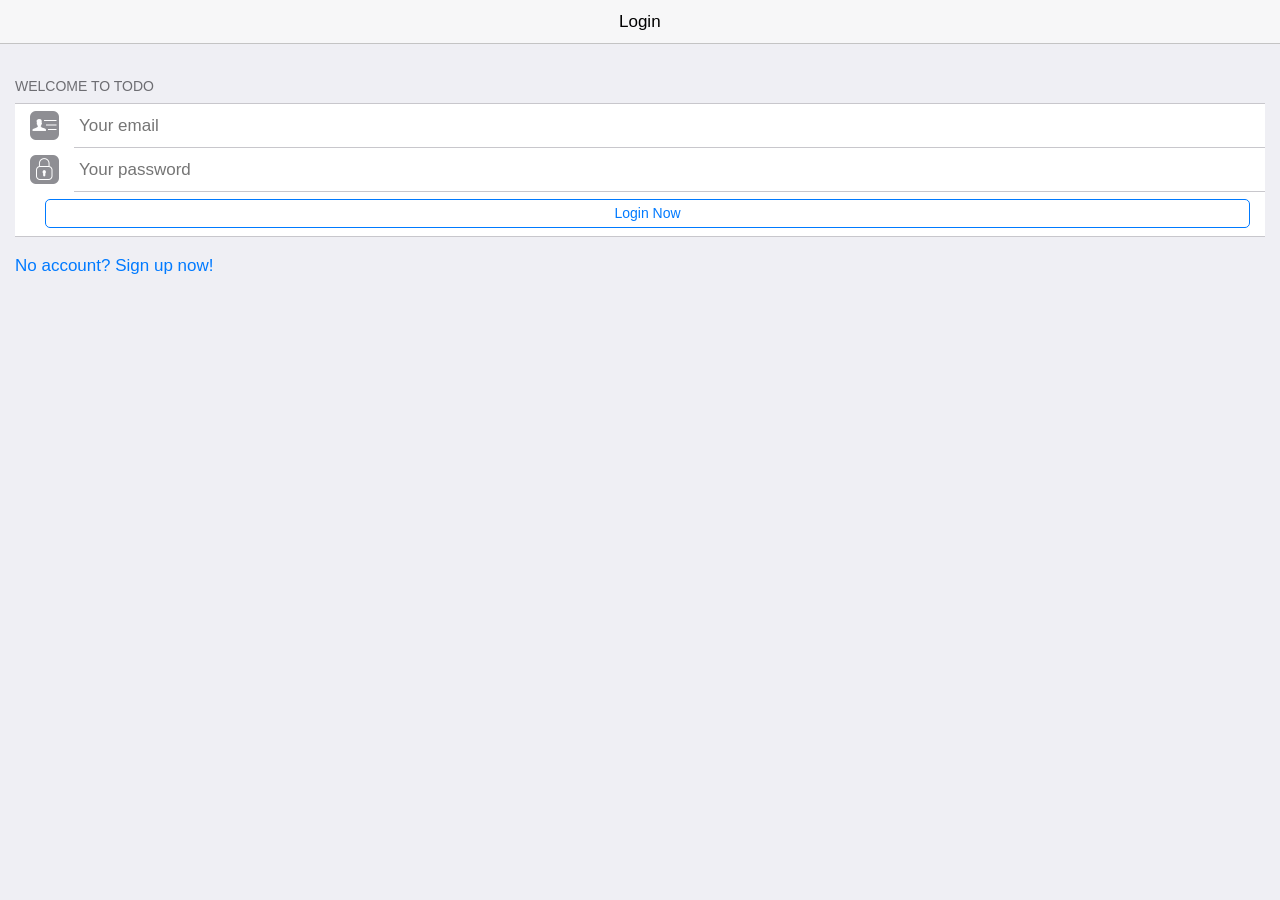
<file: www/index.html>
<!DOCTYPE html>
<html>
<head>
    <meta charset="utf-8">
    <meta name="viewport"
          content="width=device-width, initial-scale=1, maximum-scale=1, minimum-scale=1, user-scalable=no, minimal-ui">
    <meta name="apple-mobile-web-app-capable" content="yes">
    <meta name="apple-mobile-web-app-status-bar-style" content="black">
    <title>My App</title>
    <link rel="stylesheet" href="css/font-awesome.min.css">
    <!-- Path to Framework7 Library CSS-->
    <link rel="stylesheet" href="css/framework7.min.css">
    <link rel="stylesheet" href="css/jquery.timepicker.css">
    <!-- Path to your custom app styles-->
    <link rel="stylesheet" href="css/my-app.css">
</head>
<body>
<!-- Status bar overlay for fullscreen mode-->
<div class="statusbar-overlay"></div>
<!-- Panels overlay-->
<div class="panel-overlay"></div>
<!-- Left panel with reveal effect-->
<div class="panel panel-left panel-cover">
    <div class="content-block-title">Left Panel</div>
    <div class="list-block">
        <ul>
            <li>
                <div class="item-content">
                    <div class="item-media"><i class="icon icon-f7"></i></div>
                    <div class="item-inner">
                        <div class="item-title"><span id="user-email-span"></span></div>
                    </div>
                </div>
            </li>
            <li><a href="#" class="close-panel item-link" id="logoutBtn">
                <div class="item-content">
                    <div class="item-media"><i class="icon icon-f7"></i></div>
                    <div class="item-inner">
                        <div class="item-title">Logout</div>
                    </div>
                </div>
            </a></li>
        </ul>
    </div>
    <div class="content-block">
        <p>I will support more features later.</p>
    </div>
</div>
<!-- Right panel with cover effect-->
<div class="panel panel-right panel-cover">
    <div class="content-block">
        <p>This is my Todo App~</p>
    </div>
</div>
<!-- Views, and they are tabs-->
<!-- We need to set "toolbar-through" class on it to keep space for our tab bar-->
<div class="views tabs toolbar-through">
    <!-- Your first view, it is also a .tab and should have "active" class to make it visible by default-->
    <div id="view-1" class="view view-main tab active">
        <!-- We can make with view with navigation, let's add Top Navbar-->
        <div class="navbar">
            <div class="navbar-inner">
                <div class="left"><a href="#" data-panel="left" class="open-panel link icon-only"><i
                        class="icon icon-bars-blue"></i></a></div>
                <div class="center sliding">What You Will Do</div>
                <div class="right"><a href="#" data-panel="right" class="open-panel link icon-only"><i
                        class="icon icon-bars-blue"></i></a></div>
            </div>
        </div>
        <div class="pages navbar-through">
            <div data-page="todolist" class="page">
                <div class="page-content pull-to-refresh-content todo-refresh">
                    <div class="pull-to-refresh-layer">
                        <div class="preloader"></div>
                        <div class="pull-to-refresh-arrow"></div>
                    </div>
                    <div class="list-block">
                        <ul class="todo-refresh-ul">

                        </ul>
                    </div>
                </div>
            </div>
        </div>
    </div>
    <!-- Second view (for second wrap)-->
    <div id="view-2" class="view tab">
        <!-- We can make with view with navigation, let's add Top Navbar-->
        <div class="navbar">
            <div class="navbar-inner">
                <div class="left"><a href="#" data-panel="left" class="open-panel link icon-only"><i
                        class="icon icon-bars-blue"></i></a></div>
                <div class="center sliding">About</div>
                <div class="right"><a href="#" data-panel="right" class="open-panel link icon-only"><i
                        class="icon icon-bars-blue"></i></a></div>
            </div>
        </div>
        <div class="pages navbar-through">
            <div data-page="about" class="page">
                <div class="page-content">
                    <div class="content-block">
                        <p>Hello, welcome to test this App! :-)</p>
                    </div>
                    <div class="list-block">
                        <ul>
                            <li><a href="#" class="item-link">
                                <div class="item-content">
                                    <div class="item-inner">
                                        <div class="item-title">Please add the tasks that you need to do</div>
                                    </div>
                                </div>
                            </a></li>
                            <li><a href="#" class="item-link">
                                <div class="item-content">
                                    <div class="item-inner">
                                        <div class="item-title">We will send your task information to your email one hour begore the tast need to be done.</div>
                                    </div>
                                </div>
                            </a></li>
                        </ul>
                    </div>
                    <div class="content-block">
                        <p>Feel free to contact me at <i>shanzhou321@gmail.com</i> for any issue.</p>
                    </div>
                </div>
            </div>
        </div>
    </div>
    <div id="view-3" class="view tab">
        <!-- We can make with view with navigation, let's add Top Navbar-->
        <div class="navbar">
            <div class="navbar-inner">
                <div class="left"><a href="#" data-panel="left" class="open-panel link icon-only"><i
                        class="icon icon-bars-blue"></i></a></div>
                <div class="center sliding">What You Have Done</div>
                <div class="right"><a href="#" data-panel="right" class="open-panel link icon-only"><i
                        class="icon icon-bars-blue"></i></a></div>
            </div>
        </div>
        <div class="pages navbar-through">
            <div data-page="history" class="page">
                <div class="page-content pull-to-refresh-content history-refresh">
                    <div class="pull-to-refresh-layer">
                        <div class="preloader"></div>
                        <div class="pull-to-refresh-arrow"></div>
                    </div>
                    <div class="list-block">
                        <ul class="history-refresh-ul">

                        </ul>
                    </div>
                </div>
            </div>
        </div>
    </div>
    <div id="view-4" class="view tab">
        <div class="pages navbar-fixed">
            <div data-page="addNewTask" class="page">
                <div class="navbar">
                    <div class="navbar-inner">

                        <div class="center">Create A New Task</div>
                    </div>
                </div>
                <div class="page-content">
                    <div class="list-block">
                        <ul>
                            <li>
                                <div class="item-content">
                                    <div class="item-inner">
                                        <div class="item-title label">Task:</div>
                                        <div class="item-input">
                                            <input type="text" id="task-name" placeholder="Add New task">
                                        </div>
                                    </div>
                                </div>
                            </li>
                            <li>
                                <div class="item-content">
                                    <div class="item-inner">
                                        <div class="item-title label">Date:</div>
                                        <div class="item-input">
                                            <input type="date" id="date-picker" placeholder="pick a date">
                                        </div>
                                    </div>
                                </div>
                            </li>
                            <li>
                                <div class="item-content">
                                    <div class="item-inner">
                                        <div class="item-title label">Time:</div>
                                        <div class="item-input">
                                            <input type="text" id="time-picker" value="10:00" placeholder="pick a time"
                                                   data-time-format="H:i:s">
                                        </div>
                                    </div>
                                </div>
                            </li>
                            <li>
                                <div class="item-content">
                                    <div class="item-media"></div>
                                    <div class="item-inner">
                                        <div class="item-input">
                                            <a href="#" class="button submitBtn">Submit</a>
                                        </div>
                                    </div>
                                </div>
                            </li>
                        </ul>
                    </div>
                    <div class="content-block">
                        <p>I am crazy Egg!</p>
                    </div>
                </div>
            </div>
        </div>
    </div>
    <!-- Bottom Tabbar-->
    <div class="toolbar tabbar">
        <div class="toolbar-inner">
            <a href="#view-2" class="tab-link"><i class="icon fa fa-comment-o fa-2x"></i></a>
            <a href="#view-1" class="tab-link active"><i class="icon fa fa-inbox fa-2x"></i></a>
            <a href="#view-3" class="tab-link"><i class="icon fa fa-check-square-o fa-2x"><span class="badge badge-red">4</span></i></a>
            <a href="#view-4" class="tab-link"><i class="icon fa fa-edit fa-2x"></i></a></div>
    </div>
</div>

<!-- Path to Framework7 Library JS-->
<script type="text/javascript" src="js/framework7.min.js"></script>
<script type="application/javascript" src="js/jquery-2.1.1.min.js"></script>
<script type="application/javascript" src="js/jquery.timepicker.min.js"></script>
<script type="application/javascript" src="js/json2.js"></script>
<script type="application/javascript" src="js/jstorage.js"></script>
<!-- Path to your app js-->
<script type="text/javascript">
    $('#time-picker').timepicker({'timeFormat': 'H:i:s'});
</script>
<script type="text/javascript" src="js/my-app.js"></script>

</body>
</html>
</file>
<file: www/css/my-app.css>
/* Your app custom files in this file */

/* Tab bar icons */

.list-block .item-title.label {
  width: auto !important;
}
.pull-to-refresh-content .list-block {
  margin-top: 0;
}
.panel {
  background: #222;
  color: #dddddd;
}
.panel-left .content-block,
.panel-left .content-block-title {
  color: #dddddd;
}
.panel-left .list-block ul {
  background: none;
}
.panel-left .list-block ul,
.panel-left .list-block .item-inner {
  border-color: rgba(255, 255, 255, 0.1);
}
.panel-left .list-block a {
  color: inherit;
}
.panel-left .list-block a:active {
  background: #000;
}
.panel-right .content-block,
.panel-right .content-block-title,
.panel-right .list-panel-title {
  color: #dddddd;
}
.panel-right .navbar {
  background: #000;
  border-bottom: 1px solid #333;
}
.panel-right .navbar .center {
  color: #007aff;
}
.panel-right .navbar a.link {
  color: #fff;
}
.panel-right .page {
  background: #222;
}
.panel-right .list-block ul {
  background: none;
}
.panel-right .list-block ul,
.panel-right .list-block .item-inner {
  border-color: rgba(255, 255, 255, 0.1);
}
.panel-right .list-block a {
  color: inherit;
}
.panel-right .list-block a:active {
  background: #000;
}
.popover {
  width: 280px;
}
.ks-grid div[class*="col-"] {
  background: #fff;
  text-align: center;
  color: #000;
  border: 1px solid #ddd;
  padding: 5px;
}
.ks-grid .row {
  margin-bottom: 15px;
}
.ks-grid .row:last-child {
  margin-bottom: 0;
}
.ks-preloaders {
  text-align: center;
}
.ks-preloader-big {
  width: 42px;
  height: 42px;
}
.page[data-page="messages"] .page-content {
  padding-bottom: 44px;
}
.page[data-page="messages"] .toolbar {
  -webkit-transform: none;
  -moz-transform: none;
  -ms-transform: none;
  -o-transform: none;
  transform: none;
}
.page[data-page="messages"] .ks-messages-input {
  -webkit-appearance: none;
  -moz-appearance: none;
  -ms-appearance: none;
  appearance: none;
  -webkit-box-sizing: border-box;
  -moz-box-sizing: border-box;
  box-sizing: border-box;
  border: 1px solid #c8c8cd;
  background: #fff;
  border-radius: 5px;
  box-shadow: none;
  display: block;
  padding: 0px 8px 0px;
  margin: 0;
  width: 100%;
  height: 28px;
  color: #000;
  font-size: 17px;
  margin-right: 15px;
  font-family: inherit;
}
.page[data-page="messages"] .ks-send-message {
  -webkit-flex-shrink: 0;
  -moz-flex-shrink: 0;
  -ms-flex-shrink: 0;
  flex-shrink: 0;
}
.statusbar-overlay {
  background: #000;
}
.statusbar-overlay.with-panel-left {
  background: #222;
}
.statusbar-overlay.with-panel-right {
  background: #000;
}
.page[data-page="tabbar"] .toolbar,
.page[data-page="tabbar-labels"] .toolbar {
  -webkit-transform: none;
  -moz-transform: none;
  -ms-transform: none;
  -o-transform: none;
  transform: none;
}
.page[data-page="tabbar"] .page-content,
.page[data-page="tabbar-labels"] .page-content {
  padding-bottom: 44px;
}
i.ks-tabbar-icon-1 {
  width: 30px;
  height: 30px;
  background-image: url("data:image/svg+xml;charset=utf-8,<svg xmlns='http://www.w3.org/2000/svg' viewBox='0 0 30 30' fill='%23929292'><g><circle cx='15.2' cy='8.8' r='1.5'/><polygon points='16.7,12.3 16.7,11.7 16.7,11.3 13.7,11.3 13.7,12.3 14.7,12.3 14.7,20.3 13.7,20.3 13.7,21.3 17.7,21.3 17.7,20.3 16.7,20.3'/><path d='M15.2,2.3C8.3,2.3,2.7,7.9,2.7,14.8s5.6,12.5,12.5,12.5c6.9,0,12.5-5.6,12.5-12.5S22.1,2.3,15.2,2.3z M15.2,26.3 c-6.3,0-11.5-5.2-11.5-11.5S8.8,3.3,15.2,3.3s11.5,5.2,11.5,11.5S21.5,26.3,15.2,26.3z'/></g></svg>");
}
.active i.ks-tabbar-icon-1 {
  background-image: url("data:image/svg+xml;charset=utf-8,<svg xmlns='http://www.w3.org/2000/svg' x='0px' y='0px' viewBox='0 0 30 30' fill='%23007aff'><path d='M15,2.6C8.1,2.6,2.5,8.2,2.5,15.1C2.5,22,8.1,27.6,15,27.6S27.5,22,27.5,15.1C27.5,8.2,21.9,2.6,15,2.6z M15,7.6 c0.8,0,1.5,0.7,1.5,1.5c0,0.8-0.7,1.5-1.5,1.5c-0.8,0-1.5-0.7-1.5-1.5C13.5,8.3,14.2,7.6,15,7.6z M17.5,21.6h-4v-1h1v-8h-1v-1h3V12 v0.6v8h1V21.6z'/></svg>");
}
i.ks-tabbar-icon-2 {
  width: 25px;
  height: 30px;
  background-image: url("data:image/svg+xml;charset=utf-8,<svg xmlns='http://www.w3.org/2000/svg' x='0px' y='0px' viewBox='0 0 25 17' fill='%23929292'><path d='M19.5,0h-14L0,6v11h25V6L19.5,0z M5.9,1h13.2l4.5,5H16c0,1.9-1.6,3.4-3.5,3.4C10.6,9.4,9,7.9,9,6H1.4L5.9,1z M24,16H1V7h7.1 c0.5,1.9,2.3,3.4,4.4,3.4s3.9-1.5,4.4-3.4H24V16z'/></svg>");
}
.active i.ks-tabbar-icon-2 {
  background-image: url("data:image/svg+xml;charset=utf-8,<svg xmlns='http://www.w3.org/2000/svg' x='0px' y='0px' viewBox='0 0 25 17' fill='%23007aff'><path d='M19.5,0h-14L0,6v11h25V6L19.5,0z M5.9,1h13.2l4.5,5H16c0,1.9-1.6,3.4-3.5,3.4C10.6,9.4,9,7.9,9,6H1.3L5.9,1z'/></svg>");
}
i.ks-tabbar-icon-3 {
  width: 30px;
  height: 30px;
  background-image: url("data:image/svg+xml;charset=utf-8,<svg xmlns='http://www.w3.org/2000/svg' x='0px' y='0px' viewBox='0 0 30 19' fill='%23929292'><path d='M16.8,1c3.7,0,6.8,3,6.8,6.8l0,0.1c0,0,0,0.1,0,0.1l0,1l1,0C27,9,29,11,29,13.5c0,2.5-2,4.5-4.5,4.5H6c-2.8,0-5-2.2-5-5 c0-2.1,1.4-4,3.4-4.7L5,8.1l0.1-0.6C5.3,6,6.5,5,8,5c0.4,0,0.9,0.1,1.3,0.3l0.9,0.5l0.4-0.9C11.8,2.5,14.2,1,16.8,1 M16.8,0 c-3.1,0-5.7,1.8-7,4.4C9.2,4.2,8.6,4,8,4C6,4,4.4,5.4,4.1,7.3C1.7,8.1,0,10.4,0,13c0,3.3,2.7,6,6,6h18.5v0c3,0,5.5-2.5,5.5-5.5 c0-3-2.5-5.5-5.5-5.5c0-0.1,0-0.2,0-0.2C24.5,3.5,21.1,0,16.8,0L16.8,0z'/></svg>");
}
.active i.ks-tabbar-icon-3 {
  background-image: url("data:image/svg+xml;charset=utf-8,<svg xmlns='http://www.w3.org/2000/svg' x='0px' y='0px' viewBox='0 0 30 19' fill='%23007aff'><path d='M24.5,8c0-0.1,0-0.2,0-0.2C24.5,3.5,21,0,16.8,0c-3.1,0-5.7,1.8-7,4.4C9.2,4.2,8.6,4,8,4C6,4,4.4,5.4,4,7.3 C1.7,8.1,0,10.4,0,13c0,3.3,2.7,6,6,6h18.5v0c3,0,5.5-2.5,5.5-5.5C30,10.5,27.5,8,24.5,8z'/></svg>");
}
i.ks-tabbar-icon-4 {
  width: 25px;
  height: 30px;
  background-image: url("data:image/svg+xml;charset=utf-8,<svg xmlns='http://www.w3.org/2000/svg' x='0px' y='0px' viewBox='0 0 25 19' fill='%23929292'><g><path d='M23,3h-4.1l-2.4-2.4c0,0,0,0,0,0l0,0C16.1,0.2,15.6,0,15,0h-5C9.5,0,8.9,0.3,8.6,0.6l0,0L6.2,3H2C0.9,3,0,3.9,0,5v12 c0,1.1,0.9,2,2,2h21c1.1,0,2-0.9,2-2V5C25,3.9,24.1,3,23,3z M24,17c0,0.6-0.4,1-1,1H2c-0.6,0-1-0.4-1-1V5c0-0.6,0.4-1,1-1h4.2h0.4 l0.3-0.3l1.2-1.2l0,0.1l1.1-1.2C9.5,1.1,9.8,1,10,1h5c0.3,0,0.5,0.1,0.7,0.3l2.4,2.4L18.4,4h0.4H23c0.6,0,1,0.4,1,1V17z'/><path d='M12.5,4C8.9,4,6,6.9,6,10.5c0,3.6,2.9,6.5,6.5,6.5c3.6,0,6.5-2.9,6.5-6.5C19,6.9,16.1,4,12.5,4z M12.5,16 c-3,0-5.5-2.5-5.5-5.5C7,7.5,9.5,5,12.5,5S18,7.5,18,10.5C18,13.5,15.5,16,12.5,16z'/><path d='M12.5,6C10,6,8,8,8,10.5C8,13,10,15,12.5,15s4.5-2,4.5-4.5C17,8,15,6,12.5,6z M12.5,14C10.6,14,9,12.4,9,10.5 C9,8.6,10.6,7,12.5,7S16,8.6,16,10.5C16,12.4,14.4,14,12.5,14z'/></g></svg>");
}
.active i.ks-tabbar-icon-4 {
  background-image: url("data:image/svg+xml;charset=utf-8,<svg xmlns='http://www.w3.org/2000/svg' x='0px' y='0px' viewBox='0 0 25 19' fill='%23007aff'><g><path d='M23,3h-4.1l-2.4-2.4c0,0,0,0,0,0l0,0C16.1,0.2,15.6,0,15.1,0h-5C9.5,0,9,0.3,8.6,0.6l0,0L6.2,3H2C0.9,3,0,3.9,0,5v12 c0,1.1,0.9,2,2,2h21c1.1,0,2-0.9,2-2V5C25,3.9,24.1,3,23,3z M12.5,16c-3,0-5.5-2.5-5.5-5.5C7,7.5,9.5,5,12.5,5c3,0,5.5,2.5,5.5,5.5 C18,13.5,15.5,16,12.5,16z'/><circle cx='12.5' cy='10.5' r='4.5'/></g></svg>");
}
.ks-demo-slider,
.ks-carousel-slider {
  font-size: 25px;
  font-weight: 300;
}
.ks-demo-slider .slider-slide,
.ks-carousel-slider .slider-slide {
  display: -webkit-box;
  display: -ms-flexbox;
  display: -webkit-flex;
  display: flex;
  -webkit-box-pack: center;
  -ms-flex-pack: center;
  -webkit-justify-content: center;
  justify-content: center;
  -webkit-box-align: center;
  -ms-flex-align: center;
  -webkit-align-items: center;
  align-items: center;
  background: #fff;
}
.ks-carousel-slider .slider-slide {
  box-sizing: border-box;
  border: 1px solid #ccc;
  background: #fff;
}
.page[data-page="slider-multiple"] .slider-container {
  margin: 35px 0;
  font-size: 18px;
  height: 120px;
}
.ks-slider-custom {
  height: 100%;
}
.ks-slider-custom .slider-container {
  background: #000;
}
.ks-slider-custom .slider-slide {
  -webkit-background-size: cover;
  background-size: cover;
  background-position: center;
}
.ks-slider-custom .slider-pagination .slider-pagination-bullet {
  cursor: pointer;
  width: 10px;
  height: 10px;
  background: rgba(255, 255, 255, 0);
  opacity: 1;
  border-radius: 0;
  -webkit-transition: 200ms;
  -moz-transition: 200ms;
  -ms-transition: 200ms;
  -o-transition: 200ms;
  transition: 200ms;
  position: relative;
  -webkit-transform: scale(0.9);
  -moz-transform: scale(0.9);
  transform: scale(0.9);
  box-sizing: border-box;
  border: 1px solid rgba(255, 255, 255, 0.8);
}
.ks-slider-custom .slider-pagination .slider-pagination-active {
  z-index: 1;
  border: 1px solid #007aff;
  -webkit-transform: scale(1.4);
  -moz-transform: scale(1.4);
  transform: scale(1.4);
}
.ks-slider-custom .slider-prev-button,
.ks-slider-custom .slider-next-button {
  width: 44px;
  height: 44px;
  background: rgba(0, 0, 0, 0.8);
  position: absolute;
  top: 50%;
  text-align: center;
  line-height: 44px;
  margin-top: -22px;
}
.ks-slider-custom .slider-next-button {
  right: 0;
}
.ks-slider-custom .slider-prev-button {
  left: 0;
}
</file>
<file: www/css/framework7.min.css>
/*
 * Framework7 0.8.5
 * Full Featured HTML Framework For Building iOS 7 Apps
 *
 * http://www.idangero.us/framework7
 *
 * Copyright 2014, Vladimir Kharlampidi
 * The iDangero.us
 * http://www.idangero.us/
 *
 * Licensed under MIT
 *
 * Released on: May 24, 2014
*/
html,body{position:relative;height:100%;width:100%;overflow-x:hidden}body{font-family:Helvetica Neue,Helvetica,Arial,sans-serif;margin:0;padding:0;color:#000;font-size:14px;line-height:1.4;width:100%;-webkit-text-size-adjust:100%;background:#fff;overflow:hidden}@media all and (width:1024px) and (height:691px) and (orientation:landscape){html,body{height:671px}}@media all and (width:1024px) and (height:692px) and (orientation:landscape){html,body{height:672px}}*{-webkit-tap-highlight-color:rgba(0,0,0,0);-webkit-touch-callout:none}a,input,textarea,select{outline:0}a{text-decoration:none;color:#007aff}p{margin:1em 0}.row:before,.row:after{content:" ";display:table}.row:after{clear:both}.row>[class*=col-]{float:left;margin-left:15px;-webkit-box-sizing:border-box;-moz-box-sizing:border-box;box-sizing:border-box}.row>[class*=col-]:first-child{margin-left:0}.no-gutter.row>[class*=col-]{margin-left:0}.row .col-100{width:100%;width:-webkit-calc((100% - 15px*0) / 1);width:-moz-calc((100% - 15px*0) / 1);width:calc((100% - 15px*0) / 1)}.row.no-gutter .col-100{width:100%}.row .col-95{width:95%;width:-webkit-calc((100% - 15px*0.05263157894736836) / 1.0526315789473684);width:-moz-calc((100% - 15px*0.05263157894736836) / 1.0526315789473684);width:calc((100% - 15px*0.05263157894736836) / 1.0526315789473684)}.row.no-gutter .col-95{width:95%}.row .col-90{width:90%;width:-webkit-calc((100% - 15px*0.11111111111111116) / 1.1111111111111112);width:-moz-calc((100% - 15px*0.11111111111111116) / 1.1111111111111112);width:calc((100% - 15px*0.11111111111111116) / 1.1111111111111112)}.row.no-gutter .col-90{width:90%}.row .col-85{width:85%;width:-webkit-calc((100% - 15px*0.17647058823529416) / 1.1764705882352942);width:-moz-calc((100% - 15px*0.17647058823529416) / 1.1764705882352942);width:calc((100% - 15px*0.17647058823529416) / 1.1764705882352942)}.row.no-gutter .col-85{width:85%}.row .col-80{width:80%;width:-webkit-calc((100% - 15px*0.25) / 1.25);width:-moz-calc((100% - 15px*0.25) / 1.25);width:calc((100% - 15px*0.25) / 1.25)}.row.no-gutter .col-80{width:80%}.row .col-75{width:75%;width:-webkit-calc((100% - 15px*0.33333333333333326) / 1.3333333333333333);width:-moz-calc((100% - 15px*0.33333333333333326) / 1.3333333333333333);width:calc((100% - 15px*0.33333333333333326) / 1.3333333333333333)}.row.no-gutter .col-75{width:75%}.row .col-66{width:66.66666666666666%;width:-webkit-calc((100% - 15px*0.5000000000000002) / 1.5000000000000002);width:-moz-calc((100% - 15px*0.5000000000000002) / 1.5000000000000002);width:calc((100% - 15px*0.5000000000000002) / 1.5000000000000002)}.row.no-gutter .col-66{width:66.66666666666666%}.row .col-60{width:60%;width:-webkit-calc((100% - 15px*0.6666666666666667) / 1.6666666666666667);width:-moz-calc((100% - 15px*0.6666666666666667) / 1.6666666666666667);width:calc((100% - 15px*0.6666666666666667) / 1.6666666666666667)}.row.no-gutter .col-60{width:60%}.row .col-50{width:50%;width:-webkit-calc((100% - 15px*1) / 2);width:-moz-calc((100% - 15px*1) / 2);width:calc((100% - 15px*1) / 2)}.row.no-gutter .col-50{width:50%}.row .col-40{width:40%;width:-webkit-calc((100% - 15px*1.5) / 2.5);width:-moz-calc((100% - 15px*1.5) / 2.5);width:calc((100% - 15px*1.5) / 2.5)}.row.no-gutter .col-40{width:40%}.row .col-33{width:33.333333333333336%;width:-webkit-calc((100% - 15px*2) / 3);width:-moz-calc((100% - 15px*2) / 3);width:calc((100% - 15px*2) / 3)}.row.no-gutter .col-33{width:33.333333333333336%}.row .col-25{width:25%;width:-webkit-calc((100% - 15px*3) / 4);width:-moz-calc((100% - 15px*3) / 4);width:calc((100% - 15px*3) / 4)}.row.no-gutter .col-25{width:25%}.row .col-20{width:20%;width:-webkit-calc((100% - 15px*4) / 5);width:-moz-calc((100% - 15px*4) / 5);width:calc((100% - 15px*4) / 5)}.row.no-gutter .col-20{width:20%}.row .col-15{width:15%;width:-webkit-calc((100% - 15px*5.666666666666667) / 6.666666666666667);width:-moz-calc((100% - 15px*5.666666666666667) / 6.666666666666667);width:calc((100% - 15px*5.666666666666667) / 6.666666666666667)}.row.no-gutter .col-15{width:15%}.row .col-10{width:10%;width:-webkit-calc((100% - 15px*9) / 10);width:-moz-calc((100% - 15px*9) / 10);width:calc((100% - 15px*9) / 10)}.row.no-gutter .col-10{width:10%}.row .col-5{width:5%;width:-webkit-calc((100% - 15px*19) / 20);width:-moz-calc((100% - 15px*19) / 20);width:calc((100% - 15px*19) / 20)}.row.no-gutter .col-5{width:5%}.views,.view{position:relative;width:100%;height:100%;z-index:5000}.views{overflow:auto;-webkit-overflow-scrolling:touch}.view{overflow:hidden;-webkit-box-sizing:border-box;-moz-box-sizing:border-box;box-sizing:border-box}.pages{position:relative;width:100%;height:100%;overflow:hidden;background:#000}.page{-webkit-box-sizing:border-box;-moz-box-sizing:border-box;box-sizing:border-box;position:absolute;left:0;top:0;width:100%;height:100%;overflow:hidden;background:#efeff4;-webkit-transform:translate3d(0,0,0);-ms-transform:translate3d(0,0,0);transform:translate3d(0,0,0);opacity:1;-webkit-box-shadow:none;box-shadow:none}.page.cached{display:none}.page-on-left{opacity:.9;-webkit-box-shadow:0 0 12px rgba(0,0,0,.5);box-shadow:0 0 12px rgba(0,0,0,.5);-webkit-transform:translate3d(-20%,0,0);-ms-transform:translate3d(-20%,0,0);transform:translate3d(-20%,0,0)}.page-on-center{opacity:1;-webkit-box-shadow:0 0 12px rgba(0,0,0,.5);box-shadow:0 0 12px rgba(0,0,0,.5);-webkit-transform:translate3d(0,0,0);-ms-transform:translate3d(0,0,0);transform:translate3d(0,0,0)}.page-on-right{-webkit-box-shadow:none;box-shadow:none;opacity:1;-webkit-transform:translate3d(100%,0,0);-ms-transform:translate3d(100%,0,0);transform:translate3d(100%,0,0)}.page-content{overflow:auto;-webkit-overflow-scrolling:touch;-webkit-box-sizing:border-box;-moz-box-sizing:border-box;box-sizing:border-box;height:100%}.page-transitioning{-webkit-transition-duration:400ms;transition-duration:400ms}.page-from-right-to-center{-webkit-animation:pageFromRightToCenter 400ms forwards;animation:pageFromRightToCenter 400ms forwards}.page-from-center-to-right{-webkit-animation:pageFromCenterToRight 400ms forwards;animation:pageFromCenterToRight 400ms forwards}@-webkit-keyframes pageFromRightToCenter{from{-webkit-box-shadow:none;box-shadow:none;-webkit-transform:translate3d(100%,0,0)}to{-webkit-box-shadow:0 0 12px rgba(0,0,0,.5);box-shadow:0 0 12px rgba(0,0,0,.5);-webkit-transform:translate3d(0,0,0)}}@-webkit-keyframes pageFromCenterToRight{from{-webkit-box-shadow:0 0 12px rgba(0,0,0,.5);box-shadow:0 0 12px rgba(0,0,0,.5);-webkit-transform:translate3d(0,0,0)}to{-webkit-box-shadow:none;box-shadow:none;-webkit-transform:translate3d(100%,0,0)}}@keyframes pageFromRightToCenter{from{-webkit-box-shadow:none;box-shadow:none;transform:translate3d(100%,0,0)}to{-webkit-box-shadow:0 0 12px rgba(0,0,0,.5);box-shadow:0 0 12px rgba(0,0,0,.5);transform:translate3d(0,0,0)}}@keyframes pageFromCenterToRight{from{-webkit-box-shadow:0 0 12px rgba(0,0,0,.5);box-shadow:0 0 12px rgba(0,0,0,.5);transform:translate3d(0,0,0)}to{-webkit-box-shadow:none;box-shadow:none;transform:translate3d(100%,0,0)}}.page-from-center-to-left{-webkit-animation:pageFromCenterToLeft 400ms forwards;animation:pageFromCenterToLeft 400ms forwards}.page-from-left-to-center{-webkit-animation:pageFromLeftToCenter 400ms forwards;animation:pageFromLeftToCenter 400ms forwards}@-webkit-keyframes pageFromCenterToLeft{from{opacity:1;-webkit-transform:translate3d(0,0,0)}to{opacity:.9;-webkit-transform:translate3d(-20%,0,0)}}@-webkit-keyframes pageFromLeftToCenter{from{opacity:.9;-webkit-transform:translate3d(-20%,0,0)}to{opacity:1;-webkit-transform:translate3d(0,0,0)}}@keyframes pageFromCenterToLeft{from{opacity:1;transform:translate3d(0,0,0)}to{opacity:.9;transform:translate3d(-20%,0,0)}}@keyframes pageFromLeftToCenter{from{opacity:.9;transform:translate3d(-20%,0,0)}to{opacity:1;transform:translate3d(0,0,0)}}html.android .page{box-shadow:none!important}html.android .page-from-right-to-center{-webkit-animation:pageFromRightToCenterDegrade 400ms forwards;animation:pageFromRightToCenterDegrade 400ms forwards}html.android .page-from-center-to-right{-webkit-animation:pageFromCenterToRightDegrade 400ms forwards;animation:pageFromCenterToRightDegrade 400ms forwards}@-webkit-keyframes pageFromRightToCenterDegrade{from{-webkit-transform:translate3d(100%,0,0)}to{-webkit-transform:translate3d(0,0,0)}}@-webkit-keyframes pageFromCenterToRightDegrade{from{-webkit-transform:translate3d(0,0,0)}to{-webkit-transform:translate3d(100%,0,0)}}@keyframes pageFromRightToCenterDegrade{from{transform:translate3d(100%,0,0)}to{transform:translate3d(0,0,0)}}@keyframes pageFromCenterToRightDegrade{from{transform:translate3d(0,0,0)}to{transform:translate3d(100%,0,0)}}.navbar-inner,.toolbar-inner{position:absolute;left:0;top:0;width:100%;height:100%;padding:0 8px;-webkit-box-sizing:border-box;-moz-box-sizing:border-box;box-sizing:border-box;display:-webkit-box;display:-ms-flexbox;display:-webkit-flex;display:flex;-webkit-box-pack:justify;-ms-flex-pack:justify;-webkit-justify-content:space-between;justify-content:space-between;-webkit-box-align:center;-ms-flex-align:center;-webkit-align-items:center;align-items:center}.navbar,.toolbar{height:44px;width:100%;-webkit-box-sizing:border-box;-moz-box-sizing:border-box;box-sizing:border-box;font-size:17px;position:relative;margin:0;z-index:500}.navbar b,.toolbar b{font-weight:500}.navbar a.link,.toolbar a.link{line-height:44px;height:44px;color:#007aff;text-decoration:none;position:relative;display:-webkit-box;display:-ms-flexbox;display:-webkit-flex;display:flex;-webkit-box-pack:start;-ms-flex-pack:start;-webkit-justify-content:flex-start;justify-content:flex-start;-webkit-box-align:center;-ms-flex-align:center;-webkit-align-items:center;align-items:center;-webkit-transition-duration:300ms;transition-duration:300ms}.navbar a.link:active,.toolbar a.link:active{opacity:.3;-webkit-transition-duration:0ms;transition-duration:0ms}.navbar a.link i+span,.toolbar a.link i+span,.navbar a.link i+i,.toolbar a.link i+i,.navbar a.link span+i,.toolbar a.link span+i,.navbar a.link span+span,.toolbar a.link span+span{margin-left:7px}.navbar a.icon-only,.toolbar a.icon-only{min-width:44px;display:-webkit-box;display:-ms-flexbox;display:-webkit-flex;display:flex;-webkit-box-pack:center;-ms-flex-pack:center;-webkit-justify-content:center;justify-content:center;-webkit-box-align:center;-ms-flex-align:center;-webkit-align-items:center;align-items:center;margin:0}.navbar i.icon,.toolbar i.icon{display:block}.navbar{left:0;top:0;background:#f7f7f8;border-bottom:1px solid #c4c4c4}.navbar .center{font-size:17px;font-weight:500;text-align:center;margin:0;position:relative;overflow:hidden;text-overflow:ellipsis;white-space:nowrap;line-height:44px;-webkit-flex-shrink:10;-ms-flex:0 10 auto;flex-shrink:10;display:-webkit-box;display:-ms-flexbox;display:-webkit-flex;display:flex;-webkit-box-align:center;-ms-flex-align:center;-webkit-align-items:center;align-items:center}.navbar .left,.navbar .right{-webkit-flex-shrink:0;-ms-flex:0 0 auto;flex-shrink:0;display:-webkit-box;display:-ms-flexbox;display:-webkit-flex;display:flex;-webkit-box-pack:start;-ms-flex-pack:start;-webkit-justify-content:flex-start;justify-content:flex-start;-webkit-box-align:center;-ms-flex-align:center;-webkit-align-items:center;align-items:center;-webkit-transform:translate3d(0,0,0);-ms-transform:translate3d(0,0,0);transform:translate3d(0,0,0)}.navbar .left a+a,.navbar .right a+a{margin-left:15px}.navbar .left{margin-right:10px}.navbar .right{margin-left:10px}.toolbar{left:0;bottom:0;background:#f7f7f8;border-top:1px solid #c4c4c4}.toolbar a{-webkit-flex-shrink:1;-ms-flex:0 1 auto;flex-shrink:1;position:relative;white-space:nowrap;text-overflow:ellipsis;overflow:hidden}.tabbar{color:#929292;z-index:5001}.tabbar a{color:#929292}.tabbar a.active{color:#007aff}.tabbar a.tab-link,.tabbar a.link{height:100%;width:100%;-webkit-box-sizing:border-box;-moz-box-sizing:border-box;box-sizing:border-box;display:-webkit-box;display:-ms-flexbox;display:-webkit-flex;display:flex;-webkit-box-pack:center;-ms-flex-pack:center;-webkit-justify-content:center;justify-content:center;-webkit-box-align:center;-ms-flex-align:center;-webkit-align-items:center;align-items:center;overflow:visible;-webkit-box-flex:1;-ms-flex:1;-webkit-box-orient:vertical;-moz-box-orient:vertical;-ms-flex-direction:column;-webkit-flex-direction:column;flex-direction:column}.tabbar-labels{height:50px}.tabbar-labels a.tab-link,.tabbar-labels a.link{padding-top:4px;padding-bottom:4px;height:100%;-webkit-box-pack:justify;-ms-flex-pack:justify;-webkit-justify-content:space-between;justify-content:space-between}.tabbar-labels span.tabbar-label{line-height:1;display:block;letter-spacing:.01em;font-size:10px;position:relative;text-overflow:ellipsis;white-space:nowrap}@media all and (min-width:768px){.tabbar .toolbar-inner{-webkit-box-pack:center;-ms-flex-pack:center;-webkit-justify-content:center;justify-content:center}.tabbar a.tab-link,.tabbar a.link{width:auto;min-width:105px}.tabbar-labels{height:55px}.tabbar-labels span.tabbar-label{font-size:14px}}.navbar-from-right-to-center .left,.navbar-from-right-to-center .right,.navbar-from-right-to-center .center{-webkit-animation:navbarElementFadeIn 400ms forwards;animation:navbarElementFadeIn 400ms forwards}.navbar-from-right-to-center .sliding{opacity:1}.navbar-from-center-to-right .left,.navbar-from-center-to-right .right,.navbar-from-center-to-right .center{-webkit-animation:navbarElementFadeOut 400ms forwards;animation:navbarElementFadeOut 400ms forwards}.navbar-from-center-to-right .sliding{opacity:0}@-webkit-keyframes navbarElementFadeIn{from{opacity:0}to{opacity:1}}@keyframes navbarElementFadeIn{from{opacity:0}to{opacity:1}}.navbar-from-center-to-left .left,.navbar-from-center-to-left .right,.navbar-from-center-to-left .center{-webkit-animation:navbarElementFadeOut 400ms forwards;animation:navbarElementFadeOut 400ms forwards}.navbar-from-center-to-left .sliding{opacity:0}.navbar-from-left-to-center .left,.navbar-from-left-to-center .right,.navbar-from-left-to-center .center{-webkit-animation:navbarElementFadeIn 400ms forwards;animation:navbarElementFadeIn 400ms forwards}.navbar-from-left-to-center .sliding{opacity:1}.navbar-on-left .left,.navbar-on-left .right,.navbar-on-left .center{opacity:0}.navbar-on-left .sliding{opacity:0}.navbar-on-right .left,.navbar-on-right .right,.navbar-on-right .center{opacity:0}.navbar-on-right .sliding{opacity:0}@-webkit-keyframes navbarElementFadeOut{from{opacity:1}to{opacity:0}}@keyframes navbarElementFadeOut{from{opacity:1}to{opacity:0}}.navbar-from-right-to-center .left.sliding .back.link .icon,.navbar-from-center-to-right .left.sliding .back.link .icon,.navbar-from-center-to-left .left.sliding .back.link .icon,.navbar-from-left-to-center .left.sliding .back.link .icon{-webkit-transition-duration:400ms;transition-duration:400ms}.navbar-from-right-to-center .sliding,.navbar-from-center-to-right .sliding,.navbar-from-center-to-left .sliding,.navbar-from-left-to-center .sliding{-webkit-transition-duration:400ms;transition-duration:400ms;-webkit-animation:none;animation:none}.page>.navbar,.view>.navbar,.views>.navbar,.page>.toolbar,.view>.toolbar,.views>.toolbar{position:absolute}.navbar-through .page-content{padding-top:44px}.toolbar-through .page-content{padding-bottom:44px}.navbar-fixed .page-content{padding-top:44px}.toolbar-fixed .page-content{padding-bottom:44px}.hidden-navbar .navbar{-webkit-transition-duration:400ms;transition-duration:400ms;-webkit-transform:translate3d(0,-100%,0);-ms-transform:translate3d(0,-100%,0);transform:translate3d(0,-100%,0)}.hiding-navbar .navbar{-webkit-transition-duration:400ms;transition-duration:400ms;-webkit-transform:translate3d(0,0,0);-ms-transform:translate3d(0,0,0);transform:translate3d(0,0,0)}.page.no-navbar .page-content{padding-top:0}.hidden-toolbar .toolbar{-webkit-transition-duration:400ms;transition-duration:400ms;-webkit-transform:translate3d(0,100%,0);-ms-transform:translate3d(0,100%,0);transform:translate3d(0,100%,0)}.hiding-toolbar .toolbar{-webkit-transition-duration:400ms;transition-duration:400ms;-webkit-transform:translate3d(0,0,0);-ms-transform:translate3d(0,0,0);transform:translate3d(0,0,0)}.page.no-toolbar .page-content{padding-bottom:0}i.icon{display:inline-block;vertical-align:middle;background-size:100% auto;background-position:center;background-repeat:no-repeat;font-style:normal;position:relative}i.icon.icon-back-blue{width:12px;height:20px;background-image:url("data:image/svg+xml;charset=utf-8,<svg xmlns='http://www.w3.org/2000/svg' viewBox='0 0 12 20'><path d='M10,0l2,2l-8,8l8,8l-2,2L0,10L10,0z' fill='%23007aff'/></svg>")}i.icon.icon-back-white{width:12px;height:20px;background-image:url("data:image/svg+xml;charset=utf-8,<svg xmlns='http://www.w3.org/2000/svg' viewBox='0 0 12 20'><path d='M10,0l2,2l-8,8l8,8l-2,2L0,10L10,0z' fill='%23fff'/></svg>")}i.icon.icon-back-black{width:12px;height:20px;background-image:url("data:image/svg+xml;charset=utf-8,<svg xmlns='http://www.w3.org/2000/svg' viewBox='0 0 12 20'><path d='M10,0l2,2l-8,8l8,8l-2,2L0,10L10,0z' fill='%23000'/></svg>")}i.icon.icon-bars-blue{width:21px;height:13px;background-image:url("data:image/svg+xml;charset=utf-8,<svg xmlns='http://www.w3.org/2000/svg' viewBox='0 0 42 26' fill='%23007aff'><rect width='4' height='4'/><rect x='8' y='1' width='34' height='2'/><rect y='11' width='4' height='4'/><rect x='8' y='12' width='34' height='2'/><rect y='22' width='4' height='4'/><rect x='8' y='23' width='34' height='2'/></svg>")}i.icon.icon-bars-white{width:21px;height:13px;background-image:url("data:image/svg+xml;charset=utf-8,<svg xmlns='http://www.w3.org/2000/svg' viewBox='0 0 42 26' fill='%23fff'><rect width='4' height='4'/><rect x='8' y='1' width='34' height='2'/><rect y='11' width='4' height='4'/><rect x='8' y='12' width='34' height='2'/><rect y='22' width='4' height='4'/><rect x='8' y='23' width='34' height='2'/></svg>")}i.icon.icon-bars-black{width:21px;height:13px;background-image:url("data:image/svg+xml;charset=utf-8,<svg xmlns='http://www.w3.org/2000/svg' viewBox='0 0 42 26' fill='%23000'><rect width='4' height='4'/><rect x='8' y='1' width='34' height='2'/><rect y='11' width='4' height='4'/><rect x='8' y='12' width='34' height='2'/><rect y='22' width='4' height='4'/><rect x='8' y='23' width='34' height='2'/></svg>")}i.icon.icon-f7{width:29px;height:29px;background-image:url(../img/i-f7.png)}i.icon.icon-form-name{width:29px;height:29px;background-image:url(../img/i-form-name.png)}i.icon.icon-form-password{width:29px;height:29px;background-image:url(../img/i-form-password.png)}i.icon.icon-form-email{width:29px;height:29px;background-image:url(../img/i-form-email.png)}i.icon.icon-form-calendar{width:29px;height:29px;background-image:url(../img/i-form-calendar.png)}i.icon.icon-form-tel{width:29px;height:29px;background-image:url(../img/i-form-tel.png)}i.icon.icon-form-gender{width:29px;height:29px;background-image:url(../img/i-form-gender.png)}i.icon.icon-form-toggle{width:29px;height:29px;background-image:url(../img/i-form-toggle.png)}i.icon.icon-form-comment{width:29px;height:29px;background-image:url(../img/i-form-comment.png)}i.icon.icon-form-settings{width:29px;height:29px;background-image:url(../img/i-form-settings.png)}i.icon.icon-form-url{width:29px;height:29px;background-image:url(../img/i-form-url.png)}i.icon.icon-next-blue,i.icon.icon-prev-blue,i.icon.icon-next-white,i.icon.icon-prev-white{width:15px;height:15px}i.icon.icon-next-blue{background:url("data:image/svg+xml;charset=utf-8,<svg xmlns='http://www.w3.org/2000/svg' viewBox='0 0 15 15'><g><path fill='%23007aff' d='M1,1.6l11.8,5.8L1,13.4V1.6 M0,0v15l15-7.6L0,0L0,0z'/></g></svg>")}i.icon.icon-prev-blue{background:url("data:image/svg+xml;charset=utf-8,<svg xmlns='http://www.w3.org/2000/svg' viewBox='0 0 15 15'><g><path fill='%23007aff' d='M14,1.6v11.8L2.2,7.6L14,1.6 M15,0L0,7.6L15,15V0L15,0z'/></g></svg>")}i.icon.icon-next-white{background:url("data:image/svg+xml;charset=utf-8,<svg xmlns='http://www.w3.org/2000/svg' viewBox='0 0 15 15'><g><path fill='%23ffffff' d='M1,1.6l11.8,5.8L1,13.4V1.6 M0,0v15l15-7.6L0,0L0,0z'/></g></svg>")}i.icon.icon-prev-white{background:url("data:image/svg+xml;charset=utf-8,<svg xmlns='http://www.w3.org/2000/svg' viewBox='0 0 15 15'><g><path fill='%23ffffff' d='M14,1.6v11.8L2.2,7.6L14,1.6 M15,0L0,7.6L15,15V0L15,0z'/></g></svg>")}.badge{font-size:13px;display:inline-block;color:#000;background:#ddd;border-radius:20px;padding:1px 7px;-webkit-box-sizing:border-box;-moz-box-sizing:border-box;box-sizing:border-box}.badge.badge-red{background:#ff3b30;color:#fff}.badge.badge-green{background:#4cd964;color:#fff}.badge.badge-black{background:#000;color:#fff}.icon .badge{position:absolute;left:100%;margin-left:-10px;top:-2px;font-size:10px;padding:1px 5px}.content-block{margin:35px 0;padding:0 15px;color:#6d6d72}.content-block-title{position:relative;overflow:hidden;margin:0;white-space:nowrap;text-overflow:ellipsis;font-size:14px;text-transform:uppercase;line-height:1;color:#6d6d72;margin:35px 15px -25px}.content-block-inner{background:#fff;padding:10px 15px;margin-left:-15px;width:100%;border-bottom:1px solid #c8c7cc;border-top:1px solid #c8c7cc;color:#000}.list-block{margin:35px 0;font-size:17px}.list-block ul{background:#fff;list-style:none;padding:0;margin:0;border-top:1px solid #c8c7cc;border-bottom:1px solid #c8c7cc;position:relative}.list-block ul ul{border-top:none;border-bottom:none;padding-left:45px}.list-block ul ul li:last-child .item-inner{border-bottom:1px solid #c8c7cc}.list-block .align-top,.list-block .align-top .item-content,.list-block .align-top .item-inner{-webkit-box-align:start;-ms-flex-align:start;-webkit-align-items:flex-start;align-items:flex-start}.list-block.inset{margin-left:15px;margin-right:15px;border-radius:7px}.list-block.inset .content-block-title{margin-left:0;margin-right:0}.list-block.inset ul{border-radius:7px;border-top:none;border-bottom:none}.list-block.inset li:first-child>a{border-radius:7px 7px 0 0}.list-block.inset li:last-child>a{border-radius:0 0 7px 7px}.list-block.inset li:first-child:last-child>a{border-radius:7px}.list-block li{-webkit-box-sizing:border-box;-moz-box-sizing:border-box;box-sizing:border-box;position:relative}.list-block li:last-child .item-inner{border-bottom:1px solid transparent}.list-block .item-media{display:-webkit-box;display:-ms-flexbox;display:-webkit-flex;display:flex;-webkit-flex-shrink:0;-ms-flex:0 0 auto;flex-shrink:0;-webkit-flex-wrap:nowrap;-ms-flex-wrap:nowrap;flex-wrap:nowrap;-webkit-box-sizing:border-box;-moz-box-sizing:border-box;box-sizing:border-box;-webkit-box-align:center;-ms-flex-align:center;-webkit-align-items:center;align-items:center;padding-top:7px;padding-bottom:8px}.list-block .item-media i+i{margin-left:5px}.list-block .item-media i+img{margin-left:5px}.list-block .item-media+.item-inner{margin-left:15px}.list-block .item-inner{padding-right:15px;border-bottom:1px solid #c8c7cc;width:100%;padding-top:8px;padding-bottom:7px;min-height:44px;-webkit-box-sizing:border-box;-moz-box-sizing:border-box;box-sizing:border-box;display:-webkit-box;display:-ms-flexbox;display:-webkit-flex;display:flex;-webkit-box-flex:1;-ms-flex:1;-webkit-box-pack:justify;-ms-flex-pack:justify;-webkit-justify-content:space-between;justify-content:space-between;-webkit-box-align:center;-ms-flex-align:center;-webkit-align-items:center;align-items:center}.list-block .item-title{font-size:17px;-webkit-flex-shrink:1;-ms-flex:0 1 auto;flex-shrink:1;white-space:nowrap;position:relative;overflow:hidden;text-overflow:ellipsis;max-width:100%}.list-block .item-title.label{width:35%;-webkit-flex-shrink:0;-ms-flex:0 0 auto;flex-shrink:0}.list-block .item-input{width:100%;margin-top:-8px;margin-bottom:-7px;-webkit-box-flex:1;-ms-flex:1;-webkit-flex-shrink:1;-ms-flex:0 1 auto;flex-shrink:1}.list-block .item-after{white-space:nowrap;color:#8e8e93;-webkit-flex-shrink:0;-ms-flex:0 0 auto;flex-shrink:0;margin-left:5px;display:-webkit-box;display:-ms-flexbox;display:-webkit-flex;display:flex;max-height:28px}.list-block .item-link{-webkit-transition-duration:300ms;transition-duration:300ms;display:block;color:inherit}.list-block .item-link .item-inner{padding-right:35px;background:no-repeat -webkit-calc(100% - 15px) center;background:no-repeat -moz-calc(100% - 15px) center;background:no-repeat calc(100% - 15px) center;background-image:url("data:image/svg+xml;charset=utf-8,<svg viewBox='0 0 60 120' xmlns='http://www.w3.org/2000/svg'><path d='m60 61.5-38.25 38.25-9.75-9.75 29.25-28.5-29.25-28.5 9.75-9.75z' fill='%23c7c7cc'/></svg>");background-size:10px 20px}.list-block .item-link:active{-webkit-transition-duration:0ms;transition-duration:0ms;background-color:#d9d9d9}.list-block .item-link:active .item-inner{border-bottom:1px solid transparent}.list-block .item-link.list-button{padding:0 15px;text-align:center;color:#007aff;display:block;border-bottom:1px solid #c8c7cc;line-height:43px}.list-block .item-link.list-button.button-red{color:#fc3e39}.list-block li:last-child .list-button{border-bottom:none}.list-block .item-content{-webkit-box-sizing:border-box;-moz-box-sizing:border-box;box-sizing:border-box;padding-left:15px;min-height:44px;display:-webkit-box;display:-ms-flexbox;display:-webkit-flex;display:flex;-webkit-box-pack:justify;-ms-flex-pack:justify;-webkit-justify-content:space-between;justify-content:space-between;-webkit-box-align:center;-ms-flex-align:center;-webkit-align-items:center;align-items:center}.list-block .list-block-label{margin:10px 0 35px;padding:0 15px;font-size:14px;color:#8f8f94}.list-block .swipeout.deleting{overflow:hidden;-webkit-transition-duration:300ms;transition-duration:300ms}.list-block .swipeout.deleting .swipeout-content{-webkit-transform:translate3d(-100%,0,0);-ms-transform:translate3d(-100%,0,0);transform:translate3d(-100%,0,0)}.list-block .swipeout.transitioning .swipeout-content{-webkit-transition-duration:300ms;transition-duration:300ms}.list-block .swipeout-content{position:relative;z-index:10;background:#fff}.list-block .swipeout-actions{border-bottom:1px solid #c8c7cc;position:absolute;z-index:0;right:0;top:0;width:100%;height:100%;-webkit-box-sizing:border-box;-moz-box-sizing:border-box;box-sizing:border-box}.list-block li:last-child .swipeout-actions{border-bottom:none}.list-block .swipeout-actions-inner{position:absolute;right:0;top:0;height:100%;display:-webkit-box;display:-ms-flexbox;display:-webkit-flex;display:flex}.list-block .swipeout-actions-inner a{padding:0 30px;color:#fff;background:#c7c7cc;display:-webkit-box;display:-ms-flexbox;display:-webkit-flex;display:flex;-webkit-box-align:center;-ms-flex-align:center;-webkit-align-items:center;align-items:center}.list-block .swipeout-actions-inner a.swipeout-delete{background:#fc3e39}.list-block .item-subtitle{font-size:15px;position:relative;overflow:hidden;white-space:nowrap;max-width:100%;text-overflow:ellipsis}.list-block .item-text{font-size:15px;color:#8e8e93;line-height:21px;position:relative;overflow:hidden;height:42px;text-overflow:ellipsis;-webkit-line-clamp:2;-webkit-box-orient:vertical;display:-webkit-box}.list-block.media-list .item-title,.list-block li.media-item .item-title{font-weight:500}.list-block.media-list .item-inner,.list-block li.media-item .item-inner{display:block;padding-top:10px;padding-bottom:9px;-ms-flex-item-align:stretch;-webkit-align-self:stretch;align-self:stretch}.list-block.media-list .item-link .item-inner,.list-block li.media-item .item-link .item-inner{background:0 0;padding-right:15px}.list-block.media-list .item-link .item-title-row,.list-block li.media-item .item-link .item-title-row{padding-right:20px;background:no-repeat right center;background-image:url("data:image/svg+xml;charset=utf-8,<svg viewBox='0 0 60 120' xmlns='http://www.w3.org/2000/svg'><path d='m60 61.5-38.25 38.25-9.75-9.75 29.25-28.5-29.25-28.5 9.75-9.75z' fill='%23c7c7cc'/></svg>");background-size:10px 20px}.list-block.media-list .item-media,.list-block li.media-item .item-media{padding-top:9px;padding-bottom:10px}.list-block.media-list .item-media img,.list-block li.media-item .item-media img{display:block}.list-block.media-list .item-title-row,.list-block li.media-item .item-title-row{display:-webkit-box;display:-ms-flexbox;display:-webkit-flex;display:flex;-webkit-box-pack:justify;-ms-flex-pack:justify;-webkit-justify-content:space-between;justify-content:space-between}.list-block .list-group:nth-child(n+2) ul{border-top:none}.list-block .item-divider,.list-block .list-group-title{background:#f7f7f7;border-top:1px solid #c8c7cc;margin-top:-1px;padding:4px 15px;white-space:nowrap;position:relative;max-width:100%;text-overflow:ellipsis;overflow:hidden;color:#8e8e93}.list-block .list-group-title{position:relative;position:-webkit-sticky;position:-moz-sticky;position:sticky;top:0;z-index:10;margin-top:0;border-top:none}.list-block .sortable-handler{position:absolute;right:0;top:0;height:-webkit-calc(100% - 1px);height:-moz-calc(100% - 1px);height:-ms-calc(100% - 1px);height:calc(100% - 1px);z-index:10;background-repeat:no-repeat;background-size:18px 12px;background-position:center;width:35px;background-image:url("data:image/svg+xml;charset=utf-8,<svg xmlns='http://www.w3.org/2000/svg' viewBox='0 0 18 12' fill='%23c7c7cc'><path d='M0,2V0h22v2H0z'/><path d='M0,7V5h22v2H0z'/><path d='M0,12v-2h22v2H0z'/></svg>");opacity:0;visibility:hidden;cursor:pointer;-webkit-transition-duration:300ms;transition-duration:300ms}.list-block.sortable .item-inner{-webkit-transition-duration:300ms;transition-duration:300ms}.list-block.sortable-opened .sortable-handler{visibility:visible;opacity:1}.list-block.sortable-opened .item-inner,.list-block.sortable-opened .item-link .item-inner{padding-right:35px}.list-block.sortable-opened .item-link .item-inner,.list-block.sortable-opened .item-link .item-title-row{background-image:none}.list-block.sortable-sorting li{-webkit-transition-duration:300ms;transition-duration:300ms}.list-block li.sorting{z-index:50;background:rgba(255,255,255,.8);box-shadow:0 2px 8px rgba(0,0,0,.6);-webkit-transition-duration:0ms;transition-duration:0ms}.list-block li.sorting .item-inner{border-bottom:none}.contacts-content{background:#fff}.contacts-block{margin:0}.contacts-block .list-group-title{padding:0 15px;background:#f7f7f7;color:#000;font-weight:500;line-height:22px;height:22px}.contacts-block .list-group:first-child ul{border-top:none}.contacts-block .list-group:last-child ul{border-bottom:none}.list-block input[type=text],.list-block input[type=password],.list-block input[type=email],.list-block input[type=tel],.list-block input[type=url],.list-block input[type=date],.list-block select,.list-block textarea{-webkit-appearance:none;-moz-appearance:none;-ms-appearance:none;appearance:none;-webkit-box-sizing:border-box;-moz-box-sizing:border-box;box-sizing:border-box;border:none;background:0 0;border-radius:0;-webkit-box-shadow:none;box-shadow:none;display:block;padding:0 0 0 5px;margin:0;width:100%;height:43px;color:#000;font-size:17px;font-family:inherit}.list-block input[type=date]{line-height:44px}.list-block select{-webkit-appearance:none;-moz-appearance:none;-ms-appearance:none;appearance:none}.list-block .lable{vertical-align:top}.list-block textarea{height:100px;resize:none;line-height:1.4;padding-top:8px;padding-bottom:7px}.label-switch{display:inline-block;vertical-align:middle;width:52px;border-radius:16px;-webkit-box-sizing:border-box;-moz-box-sizing:border-box;box-sizing:border-box;height:32px;position:relative;cursor:pointer;-ms-flex-item-align:center;-webkit-align-self:center;align-self:center}.label-switch input[type=checkbox]{display:none}.label-switch input[type=checkbox]+.checkbox{width:52px;border-radius:16px;-webkit-box-sizing:border-box;-moz-box-sizing:border-box;box-sizing:border-box;height:32px;background:#e5e5e5;z-index:0;margin:0;padding:0;-webkit-appearance:none;-moz-appearance:none;-ms-appearance:none;appearance:none;border:none;cursor:pointer;position:relative;-webkit-transition-duration:300ms;transition-duration:300ms}.label-switch input[type=checkbox]+.checkbox:before{content:' ';position:absolute;left:2px;top:2px;width:48px;border-radius:16px;-webkit-box-sizing:border-box;-moz-box-sizing:border-box;box-sizing:border-box;height:28px;background:#fff;z-index:1;-webkit-transition-duration:300ms;transition-duration:300ms;-webkit-transform:scale(1);-ms-transform:scale(1);transform:scale(1)}.label-switch input[type=checkbox]+.checkbox:after{content:' ';height:28px;width:28px;border-radius:28px;background:#fff;position:absolute;z-index:2;top:2px;left:2px;-webkit-box-shadow:0 2px 5px rgba(0,0,0,.4);box-shadow:0 2px 5px rgba(0,0,0,.4);-webkit-transform:translate3d(0,0,0);-ms-transform:translate3d(0,0,0);transform:translate3d(0,0,0);-webkit-transition-duration:300ms;transition-duration:300ms}.label-switch input[type=checkbox]:checked+.checkbox{background:#4cd964}.label-switch input[type=checkbox]:checked+.checkbox:before{-webkit-transform:scale(0);-ms-transform:scale(0);transform:scale(0)}.label-switch input[type=checkbox]:checked+.checkbox:after{left:22px}.button{border:1px solid #007aff;color:#007aff;text-decoration:none;text-align:center;display:block;border-radius:5px;line-height:27px;-webkit-box-sizing:border-box;-moz-box-sizing:border-box;box-sizing:border-box;-webkit-appearance:none;-moz-appearance:none;-ms-appearance:none;appearance:none;padding:0 10px;margin:0;height:29px;white-space:nowrap;position:relative;overflow:hidden;text-overflow:ellipsis;font-size:14px;font-family:inherit;cursor:pointer}input[type=submit].button,input[type=button].button{width:100%}.button:active{background:rgba(0,122,255,.15)}.button.button-round{border-radius:27px}.button.active{background:#007aff;color:#fff}.button.button-big{font-size:17px;height:44px;line-height:42px}.button.button-submit,.button.button-cancel{color:#fff}.button.button-submit:active,.button.button-cancel:active{opacity:.6}.button.button-submit{border-color:#4cd964;background:#4cd964}.button.button-cancel{border-color:#ff3b30;background:#ff3b30}.buttons-row{-ms-flex-item-align:center;-webkit-align-self:center;align-self:center;display:-webkit-box;display:-ms-flexbox;display:-webkit-flex;display:flex;-webkit-flex-wrap:nowrap;-ms-flex-wrap:nowrap;flex-wrap:nowrap}.buttons-row .button{border-radius:0;border-left-width:0;width:100%;-webkit-box-flex:1;-ms-flex:1}.buttons-row .button:first-child{border-radius:5px 0 0 5px;border-left-width:1px;border-left-style:solid}.buttons-row .button:last-child{border-radius:0 5px 5px 0}.buttons-row .button.button-round:first-child{border-radius:27px 0 0 27px}.buttons-row .button.button-round:last-child{border-radius:0 27px 27px 0}.range-slider{width:100%;position:relative;overflow:hidden;padding-left:3px;padding-right:3px;margin-left:-1px;-ms-flex-item-align:center;-webkit-align-self:center;align-self:center}.range-slider input[type=range]{position:relative;height:28px;width:100%;margin:4px 0 5px;-webkit-appearance:none;-moz-appearance:none;-ms-appearance:none;appearance:none;background:-webkit-gradient(linear,50% 0,50% 100%,color-stop(0,#b7b8b7),color-stop(100%,#b7b8b7));background:linear-gradient(to right,#b7b8b7 0,#b7b8b7 100%);background-position:center;background-size:100% 2px;background-repeat:no-repeat;outline:0}.range-slider input[type=range]:after{height:2px;background:#fff;content:' ';width:5px;top:50%;margin-top:-1px;left:-5px;z-index:1;position:absolute}.range-slider input[type=range]::-webkit-slider-thumb{-webkit-appearance:none;-moz-appearance:none;-ms-appearance:none;appearance:none;border:none;height:28px;width:28px;position:relative;background:0 0}.range-slider input[type=range]::-webkit-slider-thumb:after{height:28px;width:28px;border-radius:28px;background:#fff;z-index:10;-webkit-box-shadow:0 2px 4px rgba(0,0,0,.4);box-shadow:0 2px 4px rgba(0,0,0,.4);position:absolute;left:0;top:0;content:' '}.range-slider input[type=range]::-webkit-slider-thumb:before{position:absolute;top:50%;right:100%;width:2000px;height:2px;margin-top:-1px;z-index:1;background:#007aff;content:' '}label.label-checkbox{cursor:pointer}label.label-checkbox i.icon-form-checkbox{width:29px;height:29px;position:relative}label.label-checkbox i.icon-form-checkbox:after{content:' ';position:absolute;left:50%;margin-left:-11px;top:50%;margin-top:-11px;width:22px;height:22px;border-radius:22px;border:1px solid #c7c7cc;-webkit-box-sizing:border-box;-moz-box-sizing:border-box;box-sizing:border-box}label.label-checkbox input[type=checkbox],label.label-checkbox input[type=radio]{display:none}label.label-checkbox input[type=checkbox]:checked+.item-media i.icon-form-checkbox:after,label.label-checkbox input[type=radio]:checked+.item-media i.icon-form-checkbox:after{border:none;background:#007aff url(../img/i-form-checkbox-white.png) no-repeat center;-webkit-background-size:auto 9px;background-size:auto 9px}label.label-radio{cursor:pointer}label.label-radio input[type=checkbox],label.label-radio input[type=radio]{display:none}label.label-radio input[type=checkbox]~.item-inner,label.label-radio input[type=radio]~.item-inner{padding-right:35px}label.label-radio input[type=checkbox]:checked~.item-inner,label.label-radio input[type=radio]:checked~.item-inner{background:url(../img/i-form-radio-blue.png) no-repeat center;background-position:-webkit-calc(100% - 15px) center;background-position:-moz-calc(100% - 15px) center;background-position:-ms-calc(100% - 15px) center;background-position:calc(100% - 15px) center;-webkit-background-size:auto 10px;background-size:auto 10px}label.label-checkbox,label.label-radio{-webkit-transition-duration:300ms;transition-duration:300ms}label.label-checkbox:active,label.label-radio:active{-webkit-transition-duration:0ms;transition-duration:0ms;background-color:#d9d9d9}label.label-checkbox:active .item-inner,label.label-radio:active .item-inner{border-bottom:1px solid transparent}.smart-select select{display:none}.modal-overlay,.preloader-indicator-overlay{position:absolute;left:0;top:0;width:100%;height:100%;background:rgba(0,0,0,.4);z-index:10000;visibility:hidden;opacity:0;-webkit-transition-duration:400ms;transition-duration:400ms}.modal-overlay.modal-overlay-visible,.preloader-indicator-overlay.modal-overlay-visible{visibility:visible;opacity:1}.modal{width:270px;position:absolute;z-index:11000;left:50%;margin-left:-135px;margin-top:0;top:50%;text-align:center;border-radius:7px;opacity:0;-webkit-transform:translate3d(0,0,0) scale(1.185);-ms-transform:translate3d(0,0,0) scale(1.185);transform:translate3d(0,0,0) scale(1.185);-webkit-transition-property:-webkit-transform,opacity;-moz-transition-property:-moz-transform,opacity;-ms-transition-property:-ms-transform,opacity;-o-transition-property:-o-transform,opacity;transition-property:transform,opacity}.modal.modal-in{opacity:1;-webkit-transition-duration:400ms;transition-duration:400ms;-webkit-transform:translate3d(0,0,0) scale(1);-ms-transform:translate3d(0,0,0) scale(1);transform:translate3d(0,0,0) scale(1)}.modal.modal-out{opacity:0;z-index:10999;-webkit-transition-duration:400ms;transition-duration:400ms;-webkit-transform:translate3d(0,0,0) scale(0.815);-ms-transform:translate3d(0,0,0) scale(0.815);transform:translate3d(0,0,0) scale(0.815)}.modal-inner{padding:15px;border-bottom:1px solid #b5b5b5;border-radius:7px 7px 0 0;background:#e8e8e8}.modal-title{font-weight:500;font-size:18px;text-align:center}.modal-title+.modal-text{margin-top:5px}.modal-buttons{height:44px;overflow:hidden;display:-webkit-box;display:-ms-flexbox;display:-webkit-flex;display:flex;-webkit-box-pack:center;-ms-flex-pack:center;-webkit-justify-content:center;justify-content:center}.modal-button{width:100%;padding:0 5px;height:44px;font-size:17px;line-height:44px;text-align:center;color:#007aff;background:#e8e8e8;display:block;position:relative;white-space:nowrap;text-overflow:ellipsis;overflow:hidden;cursor:pointer;-webkit-box-sizing:border-box;-moz-box-sizing:border-box;box-sizing:border-box;border-right:1px solid #b5b5b5;-webkit-box-flex:1;-ms-flex:1}.modal-button:first-child{border-radius:0 0 0 7px}.modal-button:last-child{border-right:none;border-radius:0 0 7px}.modal-button:first-child:last-child{border-radius:0 0 7px 7px}.modal-button.modal-button-bold{font-weight:500}.modal-button:active{background:#d4d4d4}.modal-no-buttons .modal-inner{border-radius:7px;border-bottom:none}.modal-no-buttons .modal-buttons{display:none}.actions-modal{position:absolute;left:0;bottom:0;z-index:11000;width:100%;-webkit-transform:translate3d(0,100%,0);-ms-transform:translate3d(0,100%,0);transform:translate3d(0,100%,0)}.actions-modal.modal-in{-webkit-transition-duration:300ms;transition-duration:300ms;-webkit-transform:translate3d(0,0,0);-ms-transform:translate3d(0,0,0);transform:translate3d(0,0,0)}.actions-modal.modal-out{z-index:10999;-webkit-transition-duration:300ms;transition-duration:300ms;-webkit-transform:translate3d(0,100%,0);-ms-transform:translate3d(0,100%,0);transform:translate3d(0,100%,0)}.actions-modal-group{margin:8px}.actions-modal-button,.actions-modal-label{width:100%;text-align:center;font-weight:400;margin:0;background:rgba(243,243,243,.95);-webkit-box-sizing:border-box;-moz-box-sizing:border-box;box-sizing:border-box;display:block;border-bottom:1px solid #d2d2d6}.actions-modal-button a,.actions-modal-label a{text-decoration:none;color:inherit}.actions-modal-button b,.actions-modal-label b{font-weight:500}.actions-modal-button.actions-modal-button-bold,.actions-modal-label.actions-modal-button-bold{font-weight:500}.actions-modal-button.actions-modal-button-red,.actions-modal-label.actions-modal-button-red{color:#fc3e39}.actions-modal-button:first-child,.actions-modal-label:first-child{border-radius:4px 4px 0 0}.actions-modal-button:last-child,.actions-modal-label:last-child{border:none;border-radius:0 0 4px 4px}.actions-modal-button:first-child:last-child,.actions-modal-label:first-child:last-child{border-radius:4px}.actions-modal-button{cursor:pointer;line-height:43px;font-size:20px;color:#007aff}.actions-modal-button:active{background:#dcdcdc}.actions-modal-label{font-size:13px;line-height:1.3;min-height:44px;padding:8px 10px;color:#8a8a8a;display:-webkit-box;display:-ms-flexbox;display:-webkit-flex;display:flex;-webkit-box-pack:center;-ms-flex-pack:center;-webkit-justify-content:center;justify-content:center;-webkit-box-align:center;-ms-flex-align:center;-webkit-align-items:center;align-items:center}input.modal-prompt-input{-webkit-box-sizing:border-box;-moz-box-sizing:border-box;box-sizing:border-box;height:30px;background:#fff;margin:0;margin-top:15px;padding:0 5px;border:1px solid #a0a0a0;border-radius:5px;width:100%;font-size:14px;font-family:inherit;display:block;-webkit-box-shadow:0 0 0 rgba(0,0,0,0);box-shadow:0 0 0 rgba(0,0,0,0);-webkit-appearance:none;-moz-appearance:none;-ms-appearance:none;appearance:none}.pop-over{width:320px;background:rgba(255,255,255,.95);z-index:11000;margin:0;top:0;opacity:0;left:0;border-radius:7px;position:absolute;display:none;-webkit-transform:none;-ms-transform:none;transform:none;-webkit-transition-property:opacity;-moz-transition-property:opacity;-ms-transition-property:opacity;-o-transition-property:opacity;transition-property:opacity}.pop-over.modal-in{-webkit-transition-duration:300ms;transition-duration:300ms;opacity:1}.popover-angle{width:26px;height:26px;position:absolute;left:-26px;top:0;z-index:100;overflow:hidden}.popover-angle:after{content:' ';background:rgba(255,255,255,.95);width:26px;height:26px;position:absolute;left:0;top:0;border-radius:3px;-webkit-transform:rotate(45deg);-ms-transform:rotate(45deg);transform:rotate(45deg)}.popover-angle.on-left{left:-26px}.popover-angle.on-left:after{left:19px;top:0}.popover-angle.on-right{left:100%}.popover-angle.on-right:after{left:-19px;top:0}.popover-angle.on-top{left:0;top:-26px}.popover-angle.on-top:after{left:0;top:19px}.popover-angle.on-bottom{left:0;top:100%}.popover-angle.on-bottom:after{left:0;top:-19px}.popover-inner{overflow:auto;-webkit-overflow-scrolling:touch}.popover-inner .list-block{margin:0}.popover-inner .list-block ul{border:none;background:0 0}.popover-inner .list-block li:first-child a{border-radius:7px 7px 0 0}.popover-inner .list-block li:last-child a{border-radius:0 0 7px 7px}.popover-inner .list-block li:first-child:last-child a{border-radius:7px}.popup{position:absolute;left:0;top:0;width:100%;height:100%;z-index:11000;background:#fff;-webkit-box-sizing:border-box;-moz-box-sizing:border-box;box-sizing:border-box;display:none;overflow:auto;-webkit-overflow-scrolling:touch;-webkit-transition-property:-webkit-transform;-moz-transition-property:-moz-transform;-ms-transition-property:-ms-transform;-o-transition-property:-o-transform;transition-property:transform;-webkit-transform:translate3d(0,100%,0);-ms-transform:translate3d(0,100%,0);transform:translate3d(0,100%,0)}.popup.modal-in,.popup.modal-out{-webkit-transition-duration:400ms;transition-duration:400ms}.popup.modal-in{-webkit-transform:translate3d(0,0,0);-ms-transform:translate3d(0,0,0);transform:translate3d(0,0,0)}.popup.modal-out{-webkit-transform:translate3d(0,100%,0);-ms-transform:translate3d(0,100%,0);transform:translate3d(0,100%,0)}@media all and (min-width:630px) and (min-height:630px){.popup{width:630px;height:630px;left:50%;top:50%;margin-left:-315px;margin-top:-315px;-webkit-transform:translate3d(0,1024px,0);-ms-transform:translate3d(0,1024px,0);transform:translate3d(0,1024px,0)}.popup.modal-in{-webkit-transform:translate3d(0,0,0);-ms-transform:translate3d(0,0,0);transform:translate3d(0,0,0)}.popup.modal-out{-webkit-transform:translate3d(0,1024px,0);-ms-transform:translate3d(0,1024px,0);transform:translate3d(0,1024px,0)}}@media all and (max-width:629px) and (max-height:629px){html.with-statusbar-overlay .popup{height:-webkit-calc(100% - 20px);height:-moz-calc(100% - 20px);height:-ms-calc(100% - 20px);height:calc(100% - 20px);top:20px}}.modal .preloader{width:34px;height:34px}.preloader-indicator-overlay{visibility:visible;opacity:0;background:0 0}.preloader-indicator-modal{position:absolute;left:50%;top:50%;padding:8px;margin-left:-25px;margin-top:-25px;background:rgba(0,0,0,.8);z-index:11000;border-radius:5px}.preloader-indicator-modal .preloader{display:block;width:34px;height:34px}.panel-overlay{position:absolute;left:0;top:0;width:100%;height:100%;background:rgba(0,0,0,0);opacity:0;z-index:5999;display:none}.panel{z-index:1000;display:none;background:#111;-webkit-box-sizing:border-box;-moz-box-sizing:border-box;box-sizing:border-box;overflow:auto;-webkit-overflow-scrolling:touch;position:absolute;width:260px;top:0;height:100%;-webkit-transform:translate3d(0,0,0);-ms-transform:translate3d(0,0,0);transform:translate3d(0,0,0);-webkit-transition-duration:400ms;transition-duration:400ms}.panel.panel-left.panel-cover{z-index:6000;left:-260px}.panel.panel-left.panel-reveal{left:0}.panel.panel-right.panel-cover{z-index:6000;right:-260px}.panel.panel-right.panel-reveal{right:0}body.with-panel-left-cover .views,body.with-panel-right-cover .views{-webkit-transform:translate3d(0,0,0);-ms-transform:translate3d(0,0,0);transform:translate3d(0,0,0)}body.with-panel-left-cover .panel-overlay,body.with-panel-right-cover .panel-overlay{display:block}body.with-panel-left-reveal .views,body.with-panel-right-reveal .views{-webkit-transition-duration:400ms;transition-duration:400ms;-webkit-transition-property:-webkit-transform;-moz-transition-property:-moz-transform;transition-property:transform}body.with-panel-left-reveal .panel-overlay,body.with-panel-right-reveal .panel-overlay{display:block}body.with-panel-left-reveal .views{-webkit-transform:translate3d(260px,0,0);-ms-transform:translate3d(260px,0,0);transform:translate3d(260px,0,0)}body.with-panel-left-reveal .panel-overlay{margin-left:260px}body.with-panel-left-cover .panel-left{-webkit-transform:translate3d(260px,0,0);-ms-transform:translate3d(260px,0,0);transform:translate3d(260px,0,0)}body.with-panel-right-reveal .views{-webkit-transform:translate3d(-260px,0,0);-ms-transform:translate3d(-260px,0,0);transform:translate3d(-260px,0,0)}body.with-panel-right-reveal .panel-overlay{margin-left:-260px}body.with-panel-right-cover .panel-right{-webkit-transform:translate3d(-260px,0,0);-ms-transform:translate3d(-260px,0,0);transform:translate3d(-260px,0,0)}body.panel-closing .views{-webkit-transition-duration:400ms;transition-duration:400ms;-webkit-transition-property:-webkit-transform;-moz-transition-property:-moz-transform;transition-property:transform}.tabs .tab{display:none}.tabs .tab.active{display:block}.tabs-animated-wrap{position:relative;width:100%;overflow:hidden;height:100%}.tabs-animated-wrap>.tabs{display:-webkit-box;display:-ms-flexbox;display:-webkit-flex;display:flex;height:100%;-webkit-transition-duration:300ms;transition-duration:300ms}.tabs-animated-wrap>.tabs>.tab{width:100%;display:block;-webkit-flex-shrink:0;-ms-flex:0 0 auto;flex-shrink:0}.messages-content{background:#fff}.messages{display:-webkit-box;display:-ms-flexbox;display:-webkit-flex;display:flex;-webkit-box-orient:vertical;-moz-box-orient:vertical;-ms-flex-direction:column;-webkit-flex-direction:column;flex-direction:column}.messages-date{text-align:center;font-weight:500;font-size:11px;line-height:1;margin:10px 15px;color:#8e8e93}.messages-date span{font-weight:400}.message{-webkit-box-sizing:border-box;-moz-box-sizing:border-box;box-sizing:border-box;font-size:17px;line-height:1.2;margin:1px 10px 0;padding:6px 16px 9px;min-width:48px;min-height:35px;max-width:60%;border-radius:16px}.message:first-child{margin-top:10px}.message.message-pic{padding:0;background:0 0}.message.message-pic img{display:block;height:auto;max-width:100%;border-radius:16px}.message-sent{padding-right:22px;-ms-flex-item-align:end;-webkit-align-self:flex-end;align-self:flex-end;background-color:#00d449;color:#fff;margin-left:auto;-webkit-mask-box-image:url("data:image/svg+xml;charset=utf-8,<svg height='35' viewBox='0 0 96 70' width='48' xmlns='http://www.w3.org/2000/svg'><path d='m84 35c1 7-5 37-42 35-37 2-43-28-42-35-1-7 5-37 42-35 37-2 43 28 42 35z'/></svg>") 49.5% 55.75% 49.5% 43.25%}.message-sent.message-last{border-radius:16px 16px 0;margin-bottom:8px;-webkit-mask-box-image:url("data:image/svg+xml;charset=utf-8,<svg height='35' viewBox='0 0 96 70' width='48' xmlns='http://www.w3.org/2000/svg'><path d='m84 35c1 7-5 37-42 35-37 2-43-28-42-35-1-7 5-37 42-35 37-2 43 28 42 35z'/><path d='m96 70c-6-2-12-10-12-19v-16l-14 27s8 8 26 8z'/></svg>") 49.5% 55.75% 49.5% 43.25%}.message-sent.message-last.message-pic img{border-radius:16px 16px 0}.message-received{padding-left:22px;-ms-flex-item-align:start;-webkit-align-self:flex-start;align-self:flex-start;background-color:#e5e5ea;color:#000;-webkit-mask-box-image:url("data:image/svg+xml;charset=utf-8,<svg height='35' viewBox='0 0 96 70' width='48' xmlns='http://www.w3.org/2000/svg'><path d='m96 35c1 7-5 37-42 35-37 2-43-28-42-35-1-7 5-37 42-35 37-2 43 28 42 35z'/></svg>") 49.5% 43.25% 49.5% 55.75%}.message-received.message-last{margin-bottom:8px;border-radius:16px 16px 16px 0;-webkit-mask-box-image:url("data:image/svg+xml;charset=utf-8,<svg height='35' viewBox='0 0 96 70' width='48' xmlns='http://www.w3.org/2000/svg'><path d='m96 35c1 7-5 37-42 35-37 2-43-28-42-35-1-7 5-37 42-35 37-2 43 28 42 35z'/><path d='m0 70c6-2 12-10 12-19v-16l14 27s-8 8-26 8z'/></svg>") 49.5% 43.25% 49.5% 55.75%}.message-received.message-last.message-pic img{border-radius:16px 16px 16px 0}.message-appear{-webkit-animation:messageAppearFromBottom 400ms;animation:messageAppearFromBottom 400ms}.new-messages-first .message-appear{-webkit-animation:messageAppearFromTop 400ms;animation:messageAppearFromTop 400ms}html.ios-6 .message,html.ios-6 .message.message-pic img{-webkit-mask-box-image:none;border-radius:16px}@-webkit-keyframes messageAppearFromBottom{from{-webkit-transform:translate3d(0,100%,0)}to{-webkit-transform:translate3d(0,0,0)}}@keyframes messageAppearFromBottom{from{transform:translate3d(0,100%,0)}to{transform:translate3d(0,0,0)}}@-webkit-keyframes messageAppearFromTop{from{-webkit-transform:translate3d(0,-100%,0)}to{-webkit-transform:translate3d(0,0,0)}}@keyframes messageAppearFromTop{from{transform:translate3d(0,-100%,0)}to{transform:translate3d(0,0,0)}}html.with-statusbar-overlay body{padding-top:20px;-webkit-box-sizing:border-box;-moz-box-sizing:border-box;box-sizing:border-box}html.with-statusbar-overlay body .statusbar-overlay{display:block}html.with-statusbar-overlay body .panel{padding-top:20px}.statusbar-overlay{background:#f7f7f8;z-index:9999;position:absolute;left:0;top:0;height:20px;width:100%;display:none;-webkit-transition-duration:400ms;transition-duration:400ms}.preloader{display:inline-block;width:20px;height:20px;-webkit-transform-origin:50%;transform-origin:50%;-webkit-animation:spin 1s step-end infinite;animation:spin 1s step-end infinite}.preloader:after{display:block;content:"";width:100%;height:100%;background-image:url("data:image/svg+xml;charset=utf-8,<svg viewBox='0 0 120 120' xmlns='http://www.w3.org/2000/svg' xmlns:xlink='http://www.w3.org/1999/xlink'><defs><line id='l' x1='60' x2='60' y1='7' y2='27' stroke='%236c6c6c' stroke-width='11' stroke-linecap='round'/></defs><g><use xlink:href='%23l' opacity='.27'/><use xlink:href='%23l' opacity='.27' transform='rotate(30 60,60)'/><use xlink:href='%23l' opacity='.27' transform='rotate(60 60,60)'/><use xlink:href='%23l' opacity='.27' transform='rotate(90 60,60)'/><use xlink:href='%23l' opacity='.27' transform='rotate(120 60,60)'/><use xlink:href='%23l' opacity='.27' transform='rotate(150 60,60)'/><use xlink:href='%23l' opacity='.37' transform='rotate(180 60,60)'/><use xlink:href='%23l' opacity='.46' transform='rotate(210 60,60)'/><use xlink:href='%23l' opacity='.56' transform='rotate(240 60,60)'/><use xlink:href='%23l' opacity='.66' transform='rotate(270 60,60)'/><use xlink:href='%23l' opacity='.75' transform='rotate(300 60,60)'/><use xlink:href='%23l' opacity='.85' transform='rotate(330 60,60)'/></g></svg>");background-position:50%;background-size:100%;background-repeat:no-repeat}.preloader-white:after{background-image:url("data:image/svg+xml;charset=utf-8,<svg viewBox='0 0 120 120' xmlns='http://www.w3.org/2000/svg' xmlns:xlink='http://www.w3.org/1999/xlink'><defs><line id='l' x1='60' x2='60' y1='7' y2='27' stroke='%23fff' stroke-width='11' stroke-linecap='round'/></defs><g><use xlink:href='%23l' opacity='.27'/><use xlink:href='%23l' opacity='.27' transform='rotate(30 60,60)'/><use xlink:href='%23l' opacity='.27' transform='rotate(60 60,60)'/><use xlink:href='%23l' opacity='.27' transform='rotate(90 60,60)'/><use xlink:href='%23l' opacity='.27' transform='rotate(120 60,60)'/><use xlink:href='%23l' opacity='.27' transform='rotate(150 60,60)'/><use xlink:href='%23l' opacity='.37' transform='rotate(180 60,60)'/><use xlink:href='%23l' opacity='.46' transform='rotate(210 60,60)'/><use xlink:href='%23l' opacity='.56' transform='rotate(240 60,60)'/><use xlink:href='%23l' opacity='.66' transform='rotate(270 60,60)'/><use xlink:href='%23l' opacity='.75' transform='rotate(300 60,60)'/><use xlink:href='%23l' opacity='.85' transform='rotate(330 60,60)'/></g></svg>")}@-webkit-keyframes spin{0%{-webkit-transform:rotate(0deg)}8.33333333%{-webkit-transform:rotate(30deg)}16.66666667%{-webkit-transform:rotate(60deg)}25%{-webkit-transform:rotate(90deg)}33.33333333%{-webkit-transform:rotate(120deg)}41.66666667%{-webkit-transform:rotate(150deg)}50%{-webkit-transform:rotate(180deg)}58.33333333%{-webkit-transform:rotate(210deg)}66.66666667%{-webkit-transform:rotate(240deg)}75%{-webkit-transform:rotate(270deg)}83.33333333%{-webkit-transform:rotate(300deg)}91.66666667%{-webkit-transform:rotate(330deg)}100%{-webkit-transform:rotate(360deg)}}@keyframes spin{0%{transform:rotate(0deg)}8.33333333%{transform:rotate(30deg)}16.66666667%{transform:rotate(60deg)}25%{transform:rotate(90deg)}33.33333333%{transform:rotate(120deg)}41.66666667%{transform:rotate(150deg)}50%{transform:rotate(180deg)}58.33333333%{transform:rotate(210deg)}66.66666667%{transform:rotate(240deg)}75%{transform:rotate(270deg)}83.33333333%{transform:rotate(300deg)}91.66666667%{transform:rotate(330deg)}100%{transform:rotate(360deg)}}.pull-to-refresh-layer{position:absolute;position:relative;margin-top:-44px;left:0;top:0;width:100%;height:44px}.pull-to-refresh-layer .preloader{position:absolute;left:50%;top:50%;margin-left:-10px;margin-top:-10px;visibility:hidden}.pull-to-refresh-layer .pull-to-refresh-arrow{width:13px;height:20px;position:absolute;left:50%;top:50%;margin-left:-6px;margin-top:-10px;background:no-repeat center;background-image:url("data:image/svg+xml;charset=utf-8,<svg xmlns='http://www.w3.org/2000/svg' viewBox='0 0 26 40'><polygon points='9,22 9,0 17,0 17,22 26,22 13.5,40 0,22' fill='%238c8c8c'/></svg>");background-size:13px 20px;z-index:10;-webkit-transform:rotate(0deg) translate3d(0,0,0);-ms-transform:rotate(0deg) translate3d(0,0,0);transform:rotate(0deg) translate3d(0,0,0);-webkit-transition-duration:300ms;transition-duration:300ms}.pull-to-refresh-content.transitioning{-webkit-transition-duration:400ms;transition-duration:400ms}.pull-to-refresh-content.refreshing{-webkit-transform:translate3d(0,44px,0);-ms-transform:translate3d(0,44px,0);transform:translate3d(0,44px,0)}.pull-to-refresh-content.refreshing .pull-to-refresh-arrow{visibility:hidden;-webkit-transition-duration:0ms;transition-duration:0ms}.pull-to-refresh-content.refreshing .preloader{visibility:visible}.pull-to-refresh-content.pull-up .pull-to-refresh-arrow{-webkit-transform:rotate(180deg) translate3d(0,0,0);-ms-transform:rotate(180deg) translate3d(0,0,0);transform:rotate(180deg) translate3d(0,0,0)}.slider-container{position:relative;overflow:hidden;width:100%;height:100%}.slider-wrapper{display:-webkit-box;display:-ms-flexbox;display:-webkit-flex;display:flex;width:100%;height:100%;position:relative;-webkit-transition-property:-webkit-transform;-moz-transition-property:-moz-transform;transition-property:transform}.slider-container-vertical .slider-wrapper{-webkit-box-orient:vertical;-moz-box-orient:vertical;-ms-flex-direction:column;-webkit-flex-direction:column;flex-direction:column}.slider-slide{-webkit-flex-shrink:0;-ms-flex:0 0 auto;flex-shrink:0;width:100%;height:100%}.slider-pagination{position:absolute;z-index:10;-webkit-transform:translate3d(0,0,0);-ms-transform:translate3d(0,0,0);transform:translate3d(0,0,0);left:0;bottom:10px;width:100%;text-align:center;-webkit-transition-duration:300ms;transition-duration:300ms;opacity:1;-webkit-transition-property:opacity;-moz-transition-property:opacity;transition-property:opacity}.slider-pagination.slider-pagination-hidden{opacity:0;pointer-events:none}.slider-container-vertical .slider-pagination{right:10px;left:auto;top:50%;bottom:auto;width:auto;height:auto;-webkit-transform:translate3d(0,-50%,0);-ms-transform:translate3d(0,-50%,0);transform:translate3d(0,-50%,0)}.slider-pagination-bullet{width:8px;height:8px;display:inline-block;border-radius:100%;background:#000;opacity:.2;margin:0 5px}.slider-container-vertical .slider-pagination-bullet{display:block;margin:5px 0}.slider-pagination-active{opacity:1;background:#007aff}.photo-browser{position:absolute;left:0;top:0;width:100%;height:100%;z-index:9000}body>.photo-browser{opacity:0;display:none;-webkit-transform:translate3d(0,0,0);-ms-transform:translate3d(0,0,0);transform:translate3d(0,0,0)}body>.photo-browser.photo-browser-in{display:block;-webkit-animation:photoBrowserIn 400ms forwards;animation:photoBrowserIn 400ms forwards}body>.photo-browser.photo-browser-out{display:block;-webkit-animation:photoBrowserOut 400ms forwards;animation:photoBrowserOut 400ms forwards}html.with-statusbar-overlay body>.photo-browser{height:-webkit-calc(100% - 20px);height:-moz-calc(100% - 20px);height:-ms-calc(100% - 20px);height:calc(100% - 20px);top:20px}.popup>.photo-browser .navbar,body>.photo-browser .navbar,.popup>.photo-browser .toolbar,body>.photo-browser .toolbar{-webkit-transform:translate3d(0,0,0);-ms-transform:translate3d(0,0,0);transform:translate3d(0,0,0)}.photo-browser .navbar,.view[data-page=photo-browser-slides] .navbar,.photo-browser .toolbar,.view[data-page=photo-browser-slides] .toolbar{background:rgba(247,247,247,.95);-webkit-transition-duration:400ms;transition-duration:400ms}.view[data-page=photo-browser-slides] .page[data-page=photo-browser-slides] .navbar,.view[data-page=photo-browser-slides] .page[data-page=photo-browser-slides] .toolbar{-webkit-transform:translate3d(0,0,0);-ms-transform:translate3d(0,0,0);transform:translate3d(0,0,0)}.photo-browser-exposed .navbar,.photo-browser-exposed .toolbar{opacity:0;visibility:hidden;pointer-events:none}.photo-browser-exposed .photo-browser-slider-container{background:#000}.photo-browser-slider-container{position:absolute;left:0;top:0;width:100%;height:100%;overflow:hidden;background:#fff;-webkit-transition-duration:400ms;transition-duration:400ms}.photo-browser-slider-wrapper{position:absolute;left:0;top:0;width:100%;height:100%;padding:0;display:-webkit-box;display:-ms-flexbox;display:-webkit-flex;display:flex}.photo-browser-link-inactive{opacity:.3}.photo-browser-slide{width:100%;height:100%;position:relative;overflow:hidden;display:-webkit-box;display:-ms-flexbox;display:-webkit-flex;display:flex;-webkit-box-pack:center;-ms-flex-pack:center;-webkit-justify-content:center;justify-content:center;-webkit-box-align:center;-ms-flex-align:center;-webkit-align-items:center;align-items:center;-webkit-flex-shrink:0;-ms-flex:0 0 auto;flex-shrink:0}.photo-browser-slide span{width:100%;text-align:center;display:none}.photo-browser-slide img{width:auto;height:auto;max-width:100%;max-height:100%;display:none}.photo-browser-slide.slider-slide-active span,.photo-browser-slide.slider-slide-next span,.photo-browser-slide.slider-slide-prev span{display:block}.photo-browser-slide.slider-slide-active img,.photo-browser-slide.slider-slide-next img,.photo-browser-slide.slider-slide-prev img{display:inline}.photo-browser-dark .navbar,.photo-browser-dark .toolbar{background:rgba(30,30,30,.8);border:none;color:#fff}.photo-browser-dark .navbar a,.photo-browser-dark .toolbar a{color:#fff}.photo-browser-dark .photo-browser-slider-container{background:#000}@-webkit-keyframes photoBrowserIn{0%{-webkit-transform:translate3d(0,0,0) scale(0.5);opacity:0}100%{-webkit-transform:translate3d(0,0,0) scale(1);opacity:1}}@keyframes photoBrowserIn{0%{transform:translate3d(0,0,0) scale(0.5);opacity:0}100%{transform:translate3d(0,0,0) scale(1);opacity:1}}@-webkit-keyframes photoBrowserOut{0%{-webkit-transform:translate3d(0,0,0) scale(1);opacity:1}100%{-webkit-transform:translate3d(0,0,0) scale(0.5);opacity:0}}@keyframes photoBrowserOut{0%{transform:translate3d(0,0,0) scale(1);opacity:1}100%{transform:translate3d(0,0,0) scale(0.5);opacity:0}}
</file>
